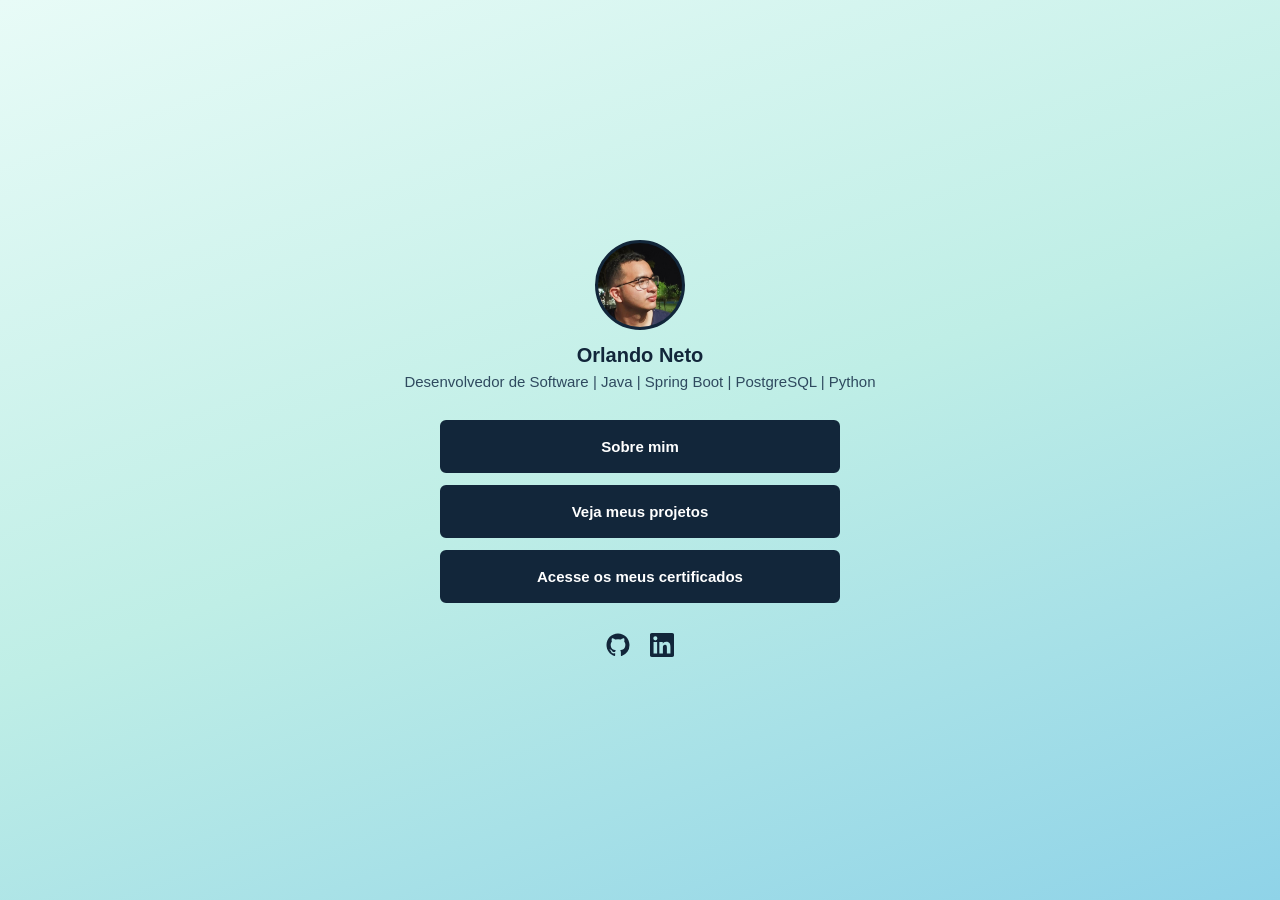
<file: index.html>
<!DOCTYPE html>
<html lang="pt-BR">
<head>
  <meta charset="UTF-8">
  <meta name="viewport" content="width=device-width, initial-scale=1.0">
  <title>Portfólio | Orlando Neto</title>
  <link rel="stylesheet" href="style.css">
</head>
<body>
  <main class="container">

    <!-- perfil -->
    <section class="perfil">
      <img class="perfil__foto" src="img/foto_principal.jpg" alt="Foto de Orlando">
      <h1 class="perfil__nome">Orlando Neto</h1>
      <p class="perfil__descricao">Desenvolvedor de Software | Java | Spring Boot | PostgreSQL | Python</p>
    </section>

    <!-- botões -->
    <nav class="menu">
      <a class="botao" href="sobre.html">Sobre mim</a>
      <a class="botao" href="projetos.html">Veja meus projetos</a>
      <a class="botao" href="https://drive.google.com/drive/folders/1MokC2l4vpIi3MJypSdavypQbENNRd2qw?usp=sharing" target="_blank">Acesse os meus certificados</a>
    </nav>

    <!-- redes sociais -->
    <div class="redes">
      <a href="https://github.com/orlanddoneto" target="_blank" aria-label="GitHub">
        <svg viewBox="0 0 24 24"><path d="M12 .5C5.65.5.5 5.65.5 12c0 5.08 3.29 9.39 7.86 10.91.58.1.79-.25.79-.56v-2c-3.2.7-3.87-1.37-3.87-1.37-.52-1.33-1.28-1.69-1.28-1.69-1.04-.71.08-.7.08-.7 1.15.08 1.76 1.18 1.76 1.18 1.03 1.76 2.69 1.25 3.35.96.1-.74.4-1.25.73-1.54-2.55-.29-5.24-1.28-5.24-5.69 0-1.26.45-2.28 1.18-3.09-.12-.29-.51-1.46.11-3.05 0 0 .97-.31 3.17 1.18a11 11 0 0 1 5.77 0c2.2-1.49 3.17-1.18 3.17-1.18.63 1.59.23 2.76.11 3.05.74.81 1.18 1.83 1.18 3.09 0 4.42-2.69 5.39-5.25 5.68.41.36.78 1.06.78 2.14v3.17c0 .31.21.67.8.56A11.5 11.5 0 0 0 23.5 12C23.5 5.65 18.35.5 12 .5Z"/></svg>
      </a>
      <a href="https://www.linkedin.com/in/orlanddo-neto/" target="_blank" aria-label="LinkedIn">
        <svg viewBox="0 0 24 24"><path d="M20.45 20.45h-3.56v-5.57c0-1.33-.03-3.04-1.85-3.04-1.86 0-2.14 1.45-2.14 2.94v5.67H9.34V9h3.41v1.56h.05c.48-.9 1.64-1.85 3.37-1.85 3.6 0 4.27 2.37 4.27 5.46v6.28ZM5.34 7.43a2.06 2.06 0 1 1 0-4.12 2.06 2.06 0 0 1 0 4.12ZM7.12 20.45H3.56V9h3.56v11.45ZM22.22 0H1.77C.79 0 0 .77 0 1.73v20.54C0 23.23.79 24 1.77 24h20.45c.98 0 1.78-.77 1.78-1.73V1.73C24 .77 23.2 0 22.22 0Z"/></svg>
      </a>
    </div>

  </main>
</body>
</html>
</file>
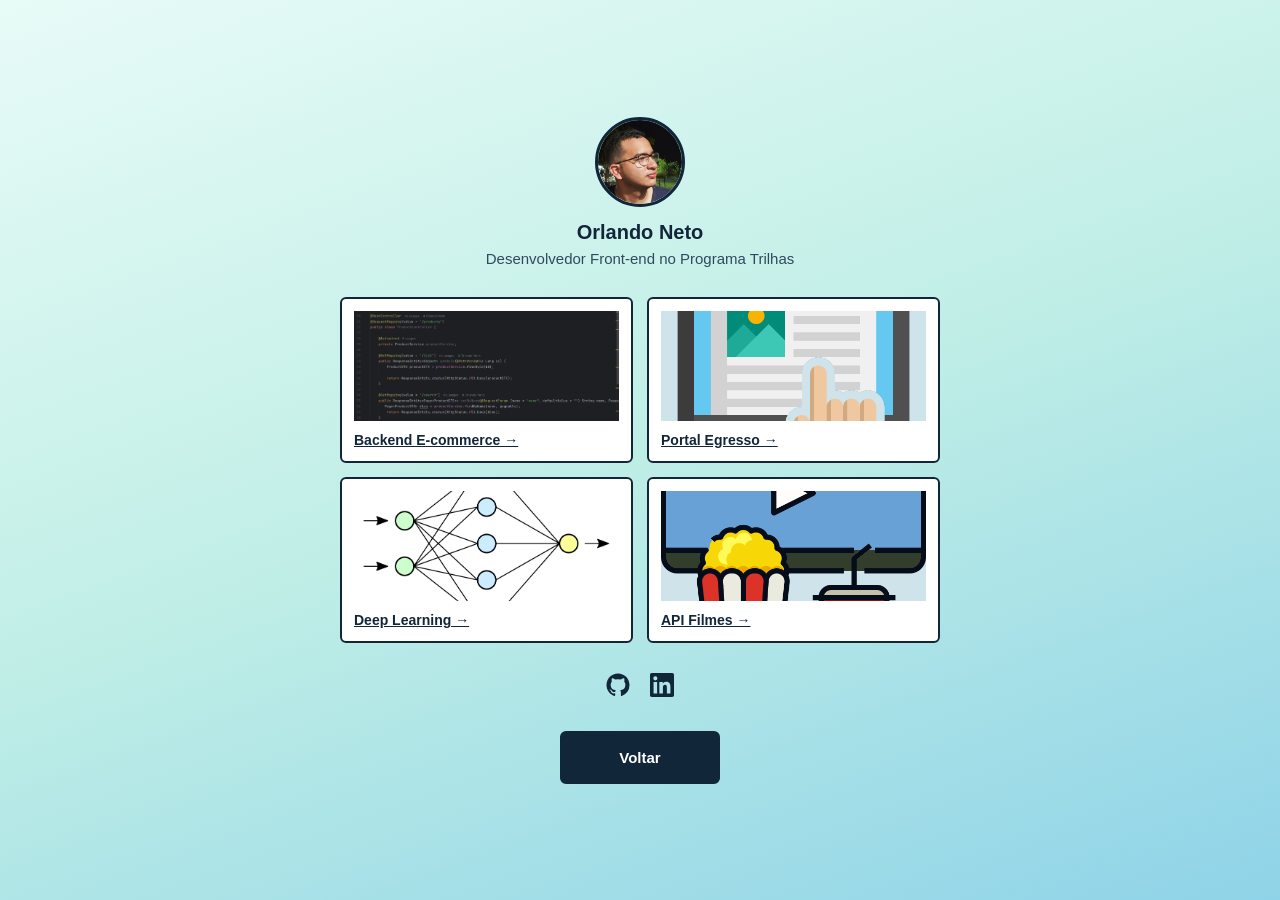
<file: projetos.html>
<!DOCTYPE html>
<html lang="pt-BR">
<head>
  <meta charset="UTF-8">
  <meta name="viewport" content="width=device-width, initial-scale=1.0">
  <title>Projetos | Orlando Neto</title>
  <link rel="stylesheet" href="style.css">
</head>
<body>
  <main class="container">

    <!-- perfil -->
    <section class="perfil">
      <img class="perfil__foto" src="img/foto_principal.jpg" alt="Foto de Orlando">
      <h1 class="perfil__nome">Orlando Neto</h1>
      <p class="perfil__descricao">Desenvolvedor Front-end no Programa Trilhas</p>
    </section>

    <!-- cards dos projetos -->
    <section class="projetos">

      <!-- projeto 1: troque a imagem e o link -->
      <article class="card">
        <img class="card__imagem" src="img/foto_ecommerce.png">
        <a class="card__link" href="https://github.com/orlanddoneto/api_ecommerce" target="_blank">Backend E-commerce →</a>
      </article>

      <!-- projeto 2 -->
      <article class="card">
        <img class="card__imagem" src="img/portal_egresso.png">
        <a class="card__link" href="https://github.com/orlanddoneto/PortalEgresso" target="_blank">Portal Egresso →</a>
      </article>

      <!-- projeto 3 -->
      <article class="card">
        <img class="card__imagem" src="img/rede_neural.png">
        <a class="card__link" href="https://github.com/orlanddoneto/DeepLearning_RD" target="_blank">Deep Learning →</a>
      </article>

      <!-- projeto 4 -->
      <article class="card">
        <img class="card__imagem" src="img/watching-a-movie.png">
        <a class="card__link" href="https://github.com/orlanddoneto/ConnectingAPIFilmes" target="_blank">API Filmes →</a>
      </article>

    </section>

    <!-- redes sociais -->
    <div class="redes">
      <a href="https://github.com/orlanddoneto" target="_blank" aria-label="GitHub">
        <svg viewBox="0 0 24 24"><path d="M12 .5C5.65.5.5 5.65.5 12c0 5.08 3.29 9.39 7.86 10.91.58.1.79-.25.79-.56v-2c-3.2.7-3.87-1.37-3.87-1.37-.52-1.33-1.28-1.69-1.28-1.69-1.04-.71.08-.7.08-.7 1.15.08 1.76 1.18 1.76 1.18 1.03 1.76 2.69 1.25 3.35.96.1-.74.4-1.25.73-1.54-2.55-.29-5.24-1.28-5.24-5.69 0-1.26.45-2.28 1.18-3.09-.12-.29-.51-1.46.11-3.05 0 0 .97-.31 3.17 1.18a11 11 0 0 1 5.77 0c2.2-1.49 3.17-1.18 3.17-1.18.63 1.59.23 2.76.11 3.05.74.81 1.18 1.83 1.18 3.09 0 4.42-2.69 5.39-5.25 5.68.41.36.78 1.06.78 2.14v3.17c0 .31.21.67.8.56A11.5 11.5 0 0 0 23.5 12C23.5 5.65 18.35.5 12 .5Z"/></svg>
      </a>
      <a href="https://www.linkedin.com/in/orlanddo-neto/" target="_blank" aria-label="LinkedIn">
        <svg viewBox="0 0 24 24"><path d="M20.45 20.45h-3.56v-5.57c0-1.33-.03-3.04-1.85-3.04-1.86 0-2.14 1.45-2.14 2.94v5.67H9.34V9h3.41v1.56h.05c.48-.9 1.64-1.85 3.37-1.85 3.6 0 4.27 2.37 4.27 5.46v6.28ZM5.34 7.43a2.06 2.06 0 1 1 0-4.12 2.06 2.06 0 0 1 0 4.12ZM7.12 20.45H3.56V9h3.56v11.45ZM22.22 0H1.77C.79 0 0 .77 0 1.73v20.54C0 23.23.79 24 1.77 24h20.45c.98 0 1.78-.77 1.78-1.73V1.73C24 .77 23.2 0 22.22 0Z"/></svg>
      </a>
    </div>

    <a class="botao" href="index.html" style="width: 160px;">Voltar</a>

  </main>
</body>
</html>
</file>
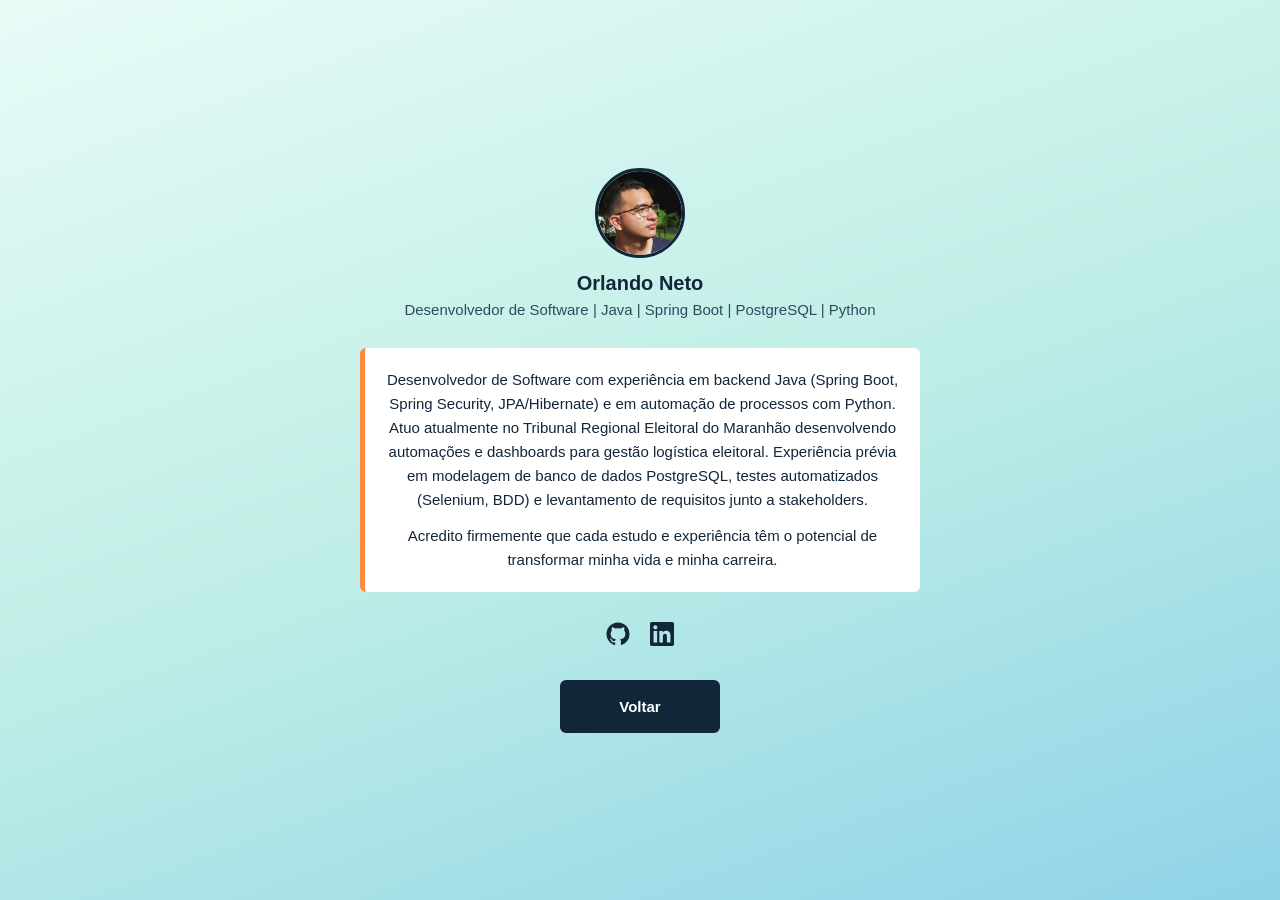
<file: sobre.html>
<!DOCTYPE html>
<html lang="pt-BR">
<head>
  <meta charset="UTF-8">
  <meta name="viewport" content="width=device-width, initial-scale=1.0">
  <title>Sobre mim | Orlando Neto</title>
  <link rel="stylesheet" href="style.css">
</head>
<body>
  <main class="container">

    <!-- perfil -->
    <section class="perfil">
      <img class="perfil__foto" src="img/foto_principal.jpg" alt="Foto de Orlando">
      <h1 class="perfil__nome">Orlando Neto</h1>
      <p class="perfil__descricao">Desenvolvedor de Software | Java | Spring Boot | PostgreSQL | Python</p>
    </section>

    <!-- texto sobre mim -->
    <section class="sobre">
      <p>
        Desenvolvedor de Software com experiência em backend Java (Spring Boot, Spring Security, JPA/Hibernate) e em
        automação de processos com Python. Atuo atualmente no Tribunal Regional Eleitoral do Maranhão desenvolvendo 
        automações e dashboards para gestão logística eleitoral. Experiência prévia em modelagem de banco de dados
        PostgreSQL, testes automatizados (Selenium, BDD) e levantamento de requisitos junto a stakeholders.  
      </p>
      <p>
        Acredito firmemente que cada estudo e experiência têm o potencial de transformar minha vida e minha carreira.
      </p>
    </section>

    <!-- redes sociais -->
    <div class="redes">
      <a href="https://github.com/orlanddoneto" target="_blank" aria-label="GitHub">
        <svg viewBox="0 0 24 24"><path d="M12 .5C5.65.5.5 5.65.5 12c0 5.08 3.29 9.39 7.86 10.91.58.1.79-.25.79-.56v-2c-3.2.7-3.87-1.37-3.87-1.37-.52-1.33-1.28-1.69-1.28-1.69-1.04-.71.08-.7.08-.7 1.15.08 1.76 1.18 1.76 1.18 1.03 1.76 2.69 1.25 3.35.96.1-.74.4-1.25.73-1.54-2.55-.29-5.24-1.28-5.24-5.69 0-1.26.45-2.28 1.18-3.09-.12-.29-.51-1.46.11-3.05 0 0 .97-.31 3.17 1.18a11 11 0 0 1 5.77 0c2.2-1.49 3.17-1.18 3.17-1.18.63 1.59.23 2.76.11 3.05.74.81 1.18 1.83 1.18 3.09 0 4.42-2.69 5.39-5.25 5.68.41.36.78 1.06.78 2.14v3.17c0 .31.21.67.8.56A11.5 11.5 0 0 0 23.5 12C23.5 5.65 18.35.5 12 .5Z"/></svg>
      </a>
      <a href="https://www.linkedin.com/in/orlanddo-neto/" target="_blank" aria-label="LinkedIn">
        <svg viewBox="0 0 24 24"><path d="M20.45 20.45h-3.56v-5.57c0-1.33-.03-3.04-1.85-3.04-1.86 0-2.14 1.45-2.14 2.94v5.67H9.34V9h3.41v1.56h.05c.48-.9 1.64-1.85 3.37-1.85 3.6 0 4.27 2.37 4.27 5.46v6.28ZM5.34 7.43a2.06 2.06 0 1 1 0-4.12 2.06 2.06 0 0 1 0 4.12ZM7.12 20.45H3.56V9h3.56v11.45ZM22.22 0H1.77C.79 0 0 .77 0 1.73v20.54C0 23.23.79 24 1.77 24h20.45c.98 0 1.78-.77 1.78-1.73V1.73C24 .77 23.2 0 22.22 0Z"/></svg>
      </a>
    </div>

    <a class="botao" href="index.html" style="width: 160px;">Voltar</a>

  </main>
</body>
</html>
</file>
<file: style.css>
* {
  margin: 0;
  padding: 0;
  box-sizing: border-box;
}

body {
  font-family: Arial, Helvetica, sans-serif;
  color: #12263a;
  background: linear-gradient(160deg, #e8fbf7 0%, #bfeee6 50%, #8fd3e8 100%);
  background-attachment: fixed;
  min-height: 100vh;
}

/* container principal, deixa tudo centralizado */
.container {
  display: flex;
  flex-direction: column;
  align-items: center;
  justify-content: center;
  gap: 30px;
  min-height: 100vh;
  padding: 30px 20px;
}

/* ===== perfil ===== */
.perfil {
  text-align: center;
}

.perfil__foto {
  width: 90px;
  height: 90px;
  border-radius: 50%;
  border: 3px solid #12263a;
  object-fit: cover;
  background-color: #12263a;
  margin-bottom: 10px;
}

.perfil__nome {
  font-size: 20px;
  color: #12263a;
  margin-bottom: 6px;
}

.perfil__descricao {
  font-size: 15px;
  color: #2f4a5f;
}

/* ===== botões ===== */
.menu {
  display: flex;
  flex-direction: column;
  gap: 12px;
  width: 100%;
  max-width: 400px;
}

.botao {
  display: block;
  padding: 16px;
  text-align: center;
  text-decoration: none;
  font-size: 15px;
  font-weight: bold;
  color: #ffffff;
  background-color: #12263a;
  border: 2px solid #12263a;
  border-radius: 6px;
  cursor: pointer;
}

.botao:hover {
  background-color: #ff8a3d;
  border-color: #ff8a3d;
  color: #12263a;
}

/* ===== sobre mim ===== */
.sobre {
  max-width: 560px;
  padding: 20px;
  text-align: center;
  font-size: 15px;
  line-height: 24px;
  background-color: #ffffff;
  border-left: 5px solid #ff8a3d;
  border-radius: 6px;
}

.sobre p {
  margin-bottom: 12px;
}

.sobre p:last-child {
  margin-bottom: 0;
}

/* ===== projetos ===== */
.projetos {
  display: grid;
  grid-template-columns: 1fr 1fr;
  gap: 14px;
  width: 100%;
  max-width: 600px;
}

.card {
  padding: 12px;
  background-color: #ffffff;
  border: 2px solid #12263a;
  border-radius: 6px;
}

.card__imagem {
  display: block;
  width: 100%;
  height: 110px;
  object-fit: cover;
  background-color: #cfe3ea;
  margin-bottom: 10px;
}

.card__link {
  font-size: 14px;
  font-weight: bold;
  color: #12263a;
}

.card__link:hover {
  color: #e0661a;
}

/* ===== redes sociais ===== */
.redes {
  display: flex;
  gap: 20px;
}

.redes a {
  color: #12263a;
}

.redes a:hover {
  color: #e0661a;
}

.redes svg {
  width: 24px;
  height: 24px;
  fill: currentColor;
}

/* ===== celular ===== */
@media (max-width: 600px) {
  .projetos {
    grid-template-columns: 1fr;
  }
}
</file>
